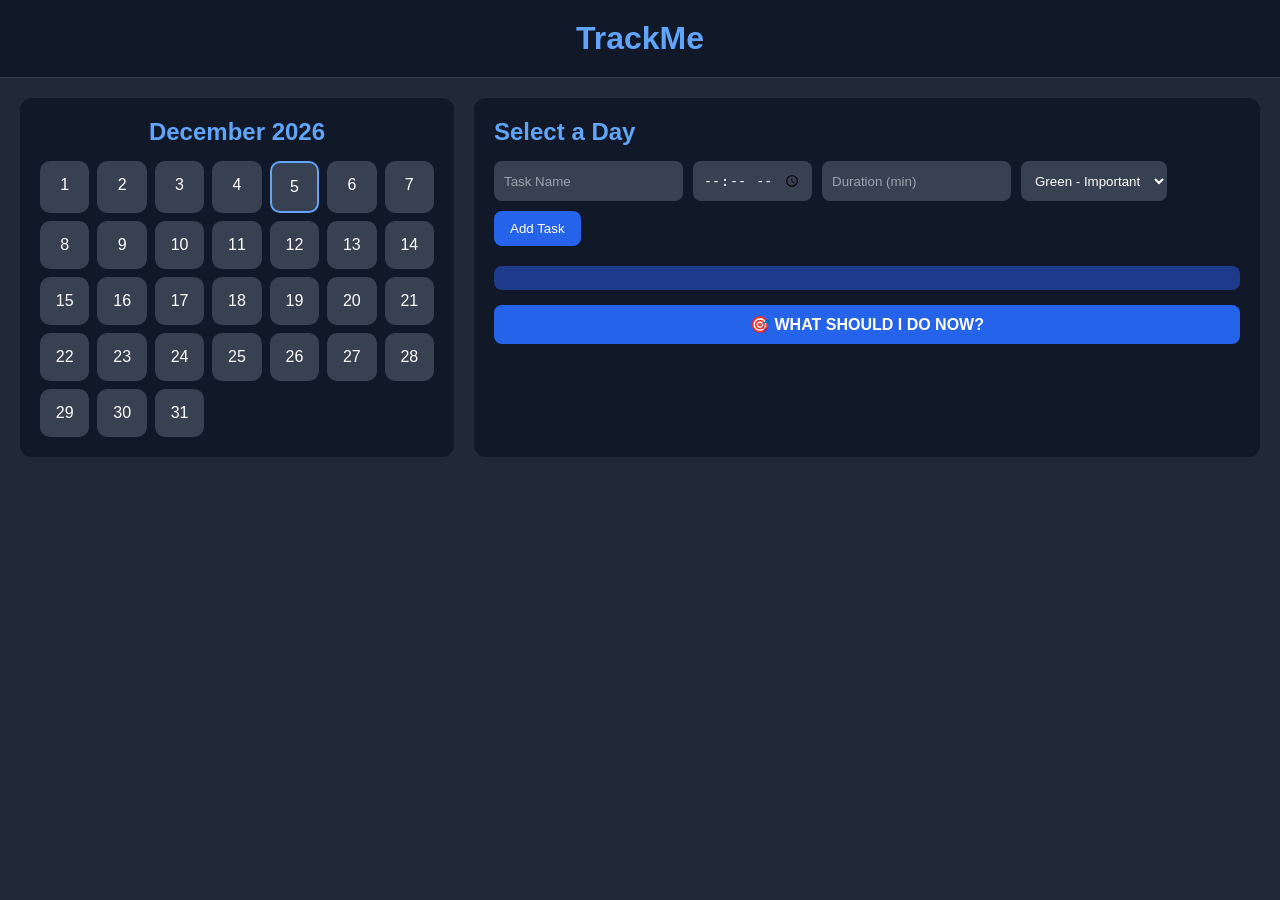
<file: index.html>
<!DOCTYPE html>
<html lang="en">
<head>
<meta charset="UTF-8">
<meta name="viewport" content="width=device-width, initial-scale=1.0">
<title>TrackMe</title>

<link rel="manifest" href="manifest.json">
<meta name="theme-color" content="#2563eb">

<link rel="stylesheet" href="styles.css">
</head>
<body>

<header>
    <h1>TrackMe</h1>
</header>

<div class="container">

    <div class="calendar-section">
        <h2 id="monthTitle"></h2>
        <div id="calendar"></div>
    </div>

    <div class="tasks-section">

        <h2 id="selectedDate">Select a Day</h2>

        <div class="task-form">

            <input type="text"
                   id="taskTitle"
                   placeholder="Task Name">

            <input type="time"
                   id="taskTime">

            <input type="number"
                   id="taskDuration"
                   placeholder="Duration (min)">

            <select id="taskCategory">
                <option value="green">Green - Important</option>
                <option value="blue">Blue - Ambition</option>
                <option value="red">Red - Urgent</option>
                <option value="brown">Brown - Habit</option>
            </select>

            <button onclick="addTask()">Add Task</button>

        </div>

<div id="dailyScore"></div>

<button id="doNowBtn" onclick="suggestNextTask()">
    🎯 WHAT SHOULD I DO NOW?
</button>

        <div id="taskList"></div>

    </div>

</div>

<script src="app.js"></script>
</body>
</html>
</file>
<file: styles.css>
*{
    margin:0;
    padding:0;
    box-sizing:border-box;
}

body{
    font-family:Segoe UI,Arial,sans-serif;
    background:#1f2937;
    color:white;
    min-height:100vh;
}

header{
    background:#111827;
    padding:20px;
    text-align:center;
    border-bottom:1px solid #374151;
}

header h1{
    color:#60a5fa;
    font-size:2rem;
}

.container{
    display:flex;
    gap:20px;
    padding:20px;
}

/* ---------------- CALENDAR ---------------- */

.calendar-section{
    width:35%;
    background:#111827;
    padding:20px;
    border-radius:12px;
}

#monthTitle{
    text-align:center;
    margin-bottom:15px;
    color:#60a5fa;
}

#calendar{
    display:grid;
    grid-template-columns:repeat(7,1fr);
    gap:8px;
}

.day{
    background:#374151;
    border-radius:10px;
    padding:15px;
    text-align:center;
    cursor:pointer;
    transition:0.2s;
}

.day:hover{
    background:#4b5563;
    transform:translateY(-2px);
}

.today{
    border:2px solid #60a5fa;
}

/* ---------------- TASK PANEL ---------------- */

.tasks-section{
    flex:1;
    background:#111827;
    padding:20px;
    border-radius:12px;
}

#selectedDate{
    color:#60a5fa;
    margin-bottom:15px;
}

#dailyScore{
    background:#1e3a8a;
    padding:12px;
    border-radius:8px;
    margin-bottom:15px;
    font-weight:bold;
}

/* ---------------- FORM ---------------- */

.task-form{
    display:flex;
    flex-wrap:wrap;
    gap:10px;
    margin-bottom:20px;
}

.task-form input,
.task-form select{
    background:#374151;
    border:none;
    color:white;
    padding:10px;
    border-radius:8px;
}

.task-form input::placeholder{
    color:#9ca3af;
}

.task-form button{
    background:#2563eb;
    color:white;
    border:none;
    padding:10px 16px;
    border-radius:8px;
    cursor:pointer;
}

.task-form button:hover{
    background:#1d4ed8;
}

/* ---------------- TASK CARDS ---------------- */

.task-card{
    background:#374151;
    padding:15px;
    border-radius:12px;
    margin-bottom:12px;
    border-left:5px solid transparent;
}

/* Color Categories */

.task-card.green{
    border-left-color:#22c55e;
}

.task-card.blue{
    border-left-color:#3b82f6;
}

.task-card.red{
    border-left-color:#ef4444;
}

.task-card.brown{
    border-left-color:#a16207;
}

.task-card h3{
    margin-bottom:8px;
}

.task-card p{
    color:#d1d5db;
    margin-bottom:10px;
}

.task-card label{
    display:block;
    margin-bottom:10px;
}

.comment{
    width:100%;
    min-height:70px;
    background:#1f2937;
    color:white;
    border:none;
    border-radius:8px;
    padding:10px;
    margin-top:10px;
}

/* ---------------- BUTTONS ---------------- */

.task-card button,
#doNowBtn{
    background:#2563eb;
    color:white;
    border:none;
    padding:10px;
    border-radius:8px;
    cursor:pointer;
}

.task-card button:hover,
#doNowBtn:hover{
    background:#1d4ed8;
}

/* ---------------- NEXT TASK BUTTON ---------------- */

#doNowBtn{
    margin-bottom:15px;
    width:100%;
    font-size:16px;
    font-weight:bold;
}

/* ---------------- MOBILE ---------------- */

@media(max-width:900px){

    .container{
        flex-direction:column;
    }

    .calendar-section{
        width:100%;
    }

}
</file>
